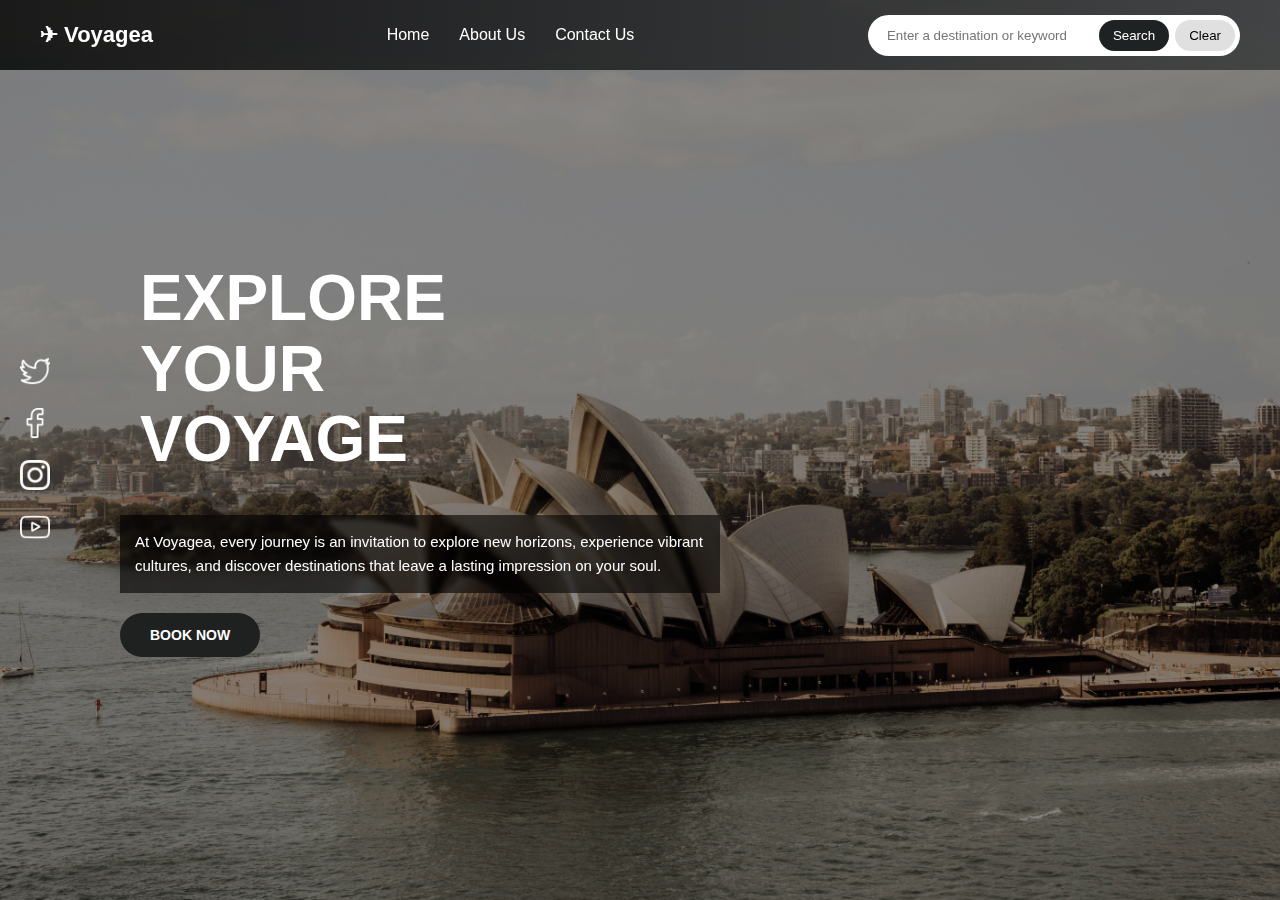
<file: index.html>
<!DOCTYPE html>
<html lang="en">
<head>
    <meta charset="UTF-8">
    <title>Voyagea</title>
    <link rel="stylesheet" href="styles/styles.css">
</head>
<body>

<!-- NAVBAR -->
<nav class="navbar">
    <a href="index.html" class="logo">✈ Voyagea</a>

    <ul class="nav-links">
        <li><a href="#">Home</a></li>
        <li><a href="about.html">About Us</a></li>
        <li><a href="contact.html">Contact Us</a></li>
    </ul>

    <div class="search-bar">
        <input type="text" id="searchInput" placeholder="Enter a destination or keyword">
        <button class="search-btn" onclick="searchDestination()">Search</button>
        <button class="clear-btn" onclick="clearResults()">Clear</button>
    </div>
</nav>

<!-- HERO SECTION -->
<section class="hero">
    <div class="overlay"></div>

    <div class="social-icons">
        <img src="icons/twitter.png" alt="X">
        <img src="icons/facebook.png" alt="Facebook">
        <img src="icons/instagram.png" alt="Instagram">
        <img src="icons/youtube.png" alt="YouTube">
    </div>

    <div class="hero-content">
        <h1>EXPLORE<br>YOUR<br>VOYAGE</h1>

        <p>
            At Voyagea, every journey is an invitation to explore new horizons,
            experience vibrant cultures, and discover destinations that leave
            a lasting impression on your soul.
        </p>

        <button class="book-btn">BOOK NOW</button>
    </div>
</section>

<!-- RECOMMENDATION RESULTS -->
<section class="recommendations" id="recommendations"></section>

<script src="scripts/travel_recommendation.js"></script>
</body>
</html>
</file>
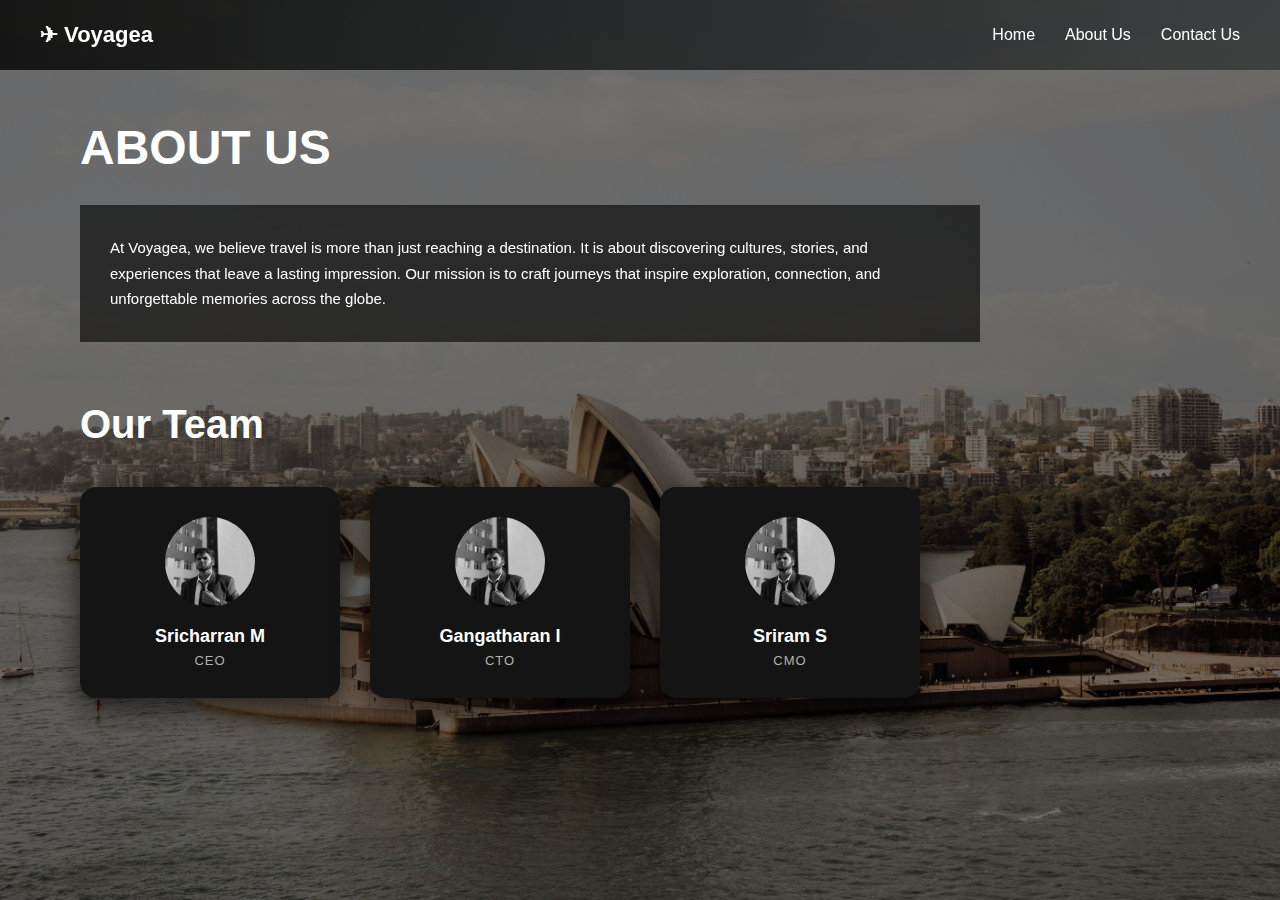
<file: about.html>
<!DOCTYPE html>
<html lang="en">
<head>
    <meta charset="UTF-8">
    <title>About Us | Voyagea</title>
    <link rel="stylesheet" href="styles/about_styles.css">
</head>
<body>

    <!-- NAVBAR -->
    <nav class="navbar">
        <a href="index.html" class="logo">✈ Voyagea</a>

        <ul class="nav-links">
            <li><a href="index.html">Home</a></li>
            <li><a href="about.html">About Us</a></li>
            <li><a href="contact.html">Contact Us</a></li>
        </ul>
    </nav>

    <!-- ABOUT HERO SECTION -->
    <section class="about-hero">
        <div class="overlay"></div>

        <div class="about-wrapper">
            <h1 class="about-title">ABOUT US</h1>

            <div class="about-content">
                <p>
                    At Voyagea, we believe travel is more than just reaching a destination.
                    It is about discovering cultures, stories, and experiences that leave
                    a lasting impression. Our mission is to craft journeys that inspire
                    exploration, connection, and unforgettable memories across the globe.
                </p>
            </div>

            <!-- TEAM SECTION -->
            <h2 class="team-title">Our Team</h2>

            <div class="team-container">
                <div class="team-card">
                    <img src="images/user-ceo.jpg" alt="Sricharran M">
                    <h3>Sricharran M</h3>
                    <p class="role">CEO</p>
                </div>

                <div class="team-card">
                    <img src="images/user-ceo.jpg" alt="Team Member">
                    <h3>Gangatharan I</h3>
                    <p class="role">CTO</p>
                </div>

                <div class="team-card">
                    <img src="images/user-ceo.jpg" alt="Team Member">
                    <h3>Sriram S</h3>
                    <p class="role">CMO</p>
                </div>
            </div>
        </div>
    </section>

</body>
</html>
</file>
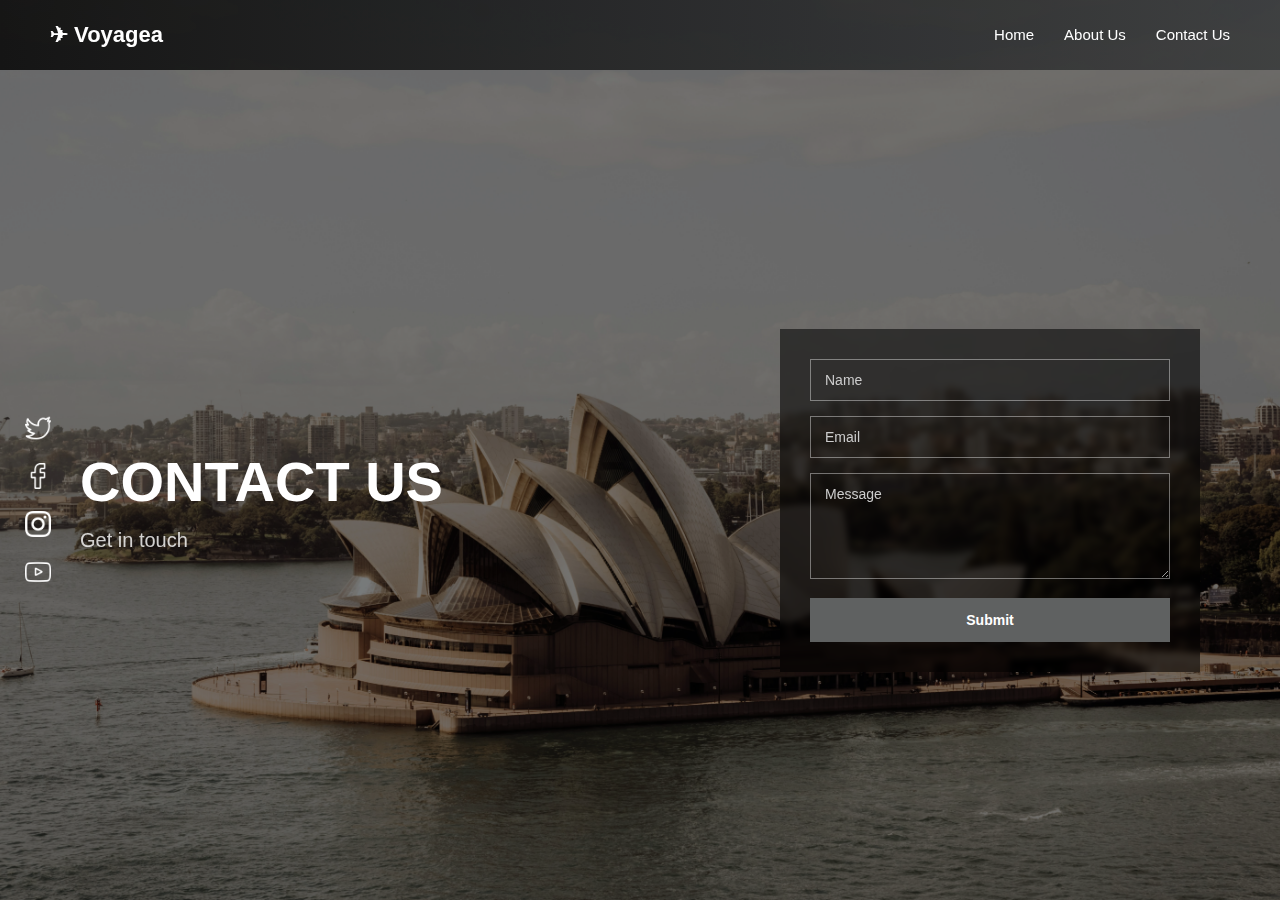
<file: contact.html>
<!DOCTYPE html>
<html lang="en">
<head>
    <meta charset="UTF-8">
    <title>Contact Us | Voyagea</title>
    <link rel="stylesheet" href="styles/contact_styles.css">
</head>
<body>

<!-- NAVBAR -->
<nav class="navbar">
    <a href="index.html" class="logo">✈ Voyagea</a>

    <ul class="nav-links">
        <li><a href="index.html">Home</a></li>
        <li><a href="about.html">About Us</a></li>
        <li><a href="contact.html">Contact Us</a></li>
    </ul>
</nav>

<!-- HERO SECTION -->
<section class="contact-section">
    <div class="overlay"></div>

    <div class="contact-container">

        <!-- LEFT TEXT -->
        <div class="contact-left">
            <h1>CONTACT US</h1>
            <p>Get in touch</p>
        </div>

        <!-- RIGHT FORM -->
        <div class="contact-right">
            <form class="contact-form">
                <input type="text" placeholder="Name" required>
                <input type="email" placeholder="Email" required>
                <textarea rows="5" placeholder="Message" required></textarea>
                <button type="submit">Submit</button>
            </form>
        </div>

        <!-- SOCIAL ICONS -->
        <div class="social-icons">
            <img src="icons/twitter.png" alt="Twitter">
            <img src="icons/facebook.png" alt="Facebook">
            <img src="icons/instagram.png" alt="Instagram">
            <img src="icons/youtube.png" alt="YouTube">
        </div>


    </div>
</section>

</body>
</html>
</file>
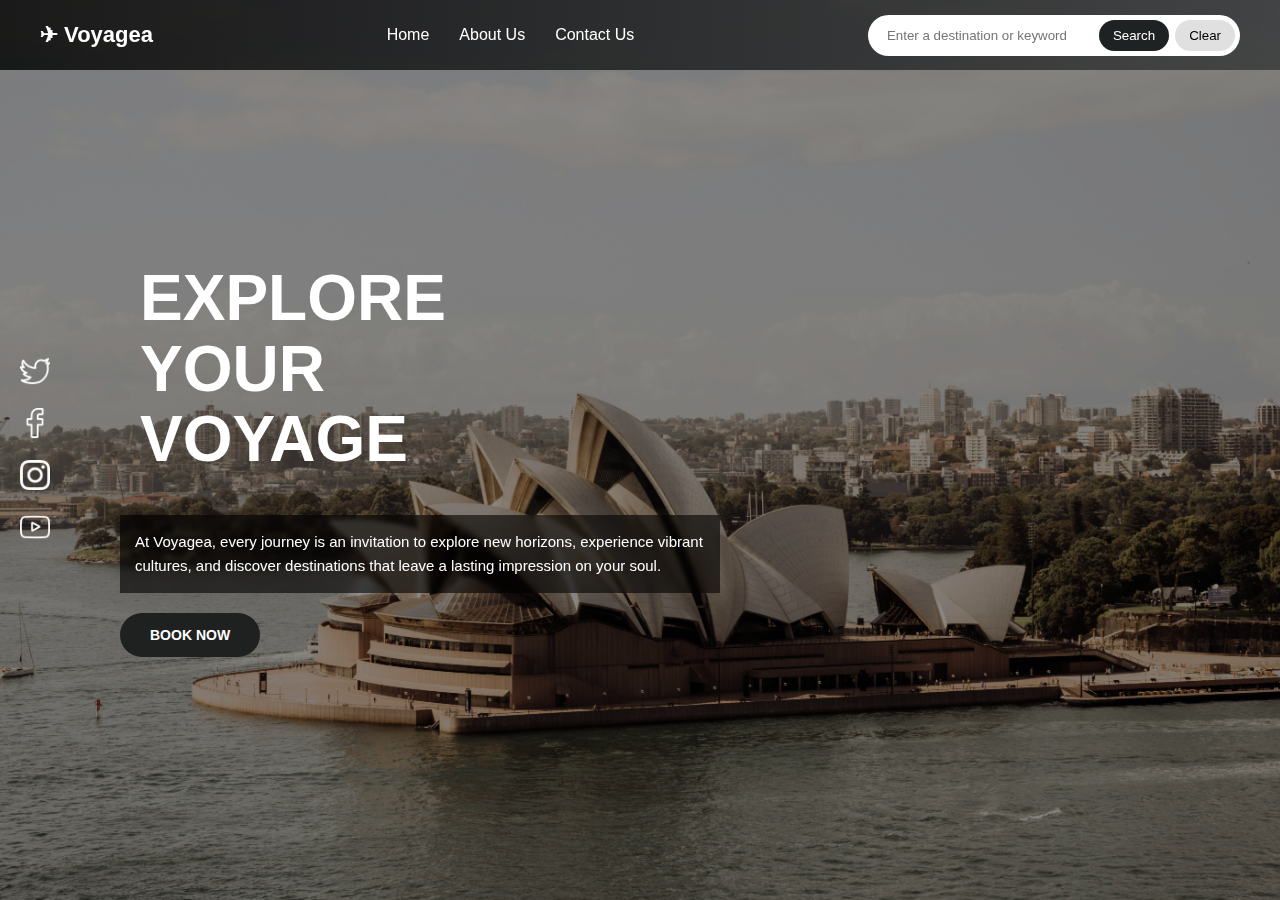
<file: travel_recommendation.html>
<!DOCTYPE html>
<html lang="en">
<head>
    <meta charset="UTF-8">
    <title>Voyagea</title>
    <link rel="stylesheet" href="styles/styles.css">
</head>
<body>

<!-- NAVBAR -->
<nav class="navbar">
    <a href="travel_recommendation.html" class="logo">✈ Voyagea</a>

    <ul class="nav-links">
        <li><a href="#">Home</a></li>
        <li><a href="about.html">About Us</a></li>
        <li><a href="contact.html">Contact Us</a></li>
    </ul>

    <div class="search-bar">
        <input type="text" id="searchInput" placeholder="Enter a destination or keyword">
        <button class="search-btn" onclick="searchDestination()">Search</button>
        <button class="clear-btn" onclick="clearResults()">Clear</button>
    </div>
</nav>

<!-- HERO SECTION -->
<section class="hero">
    <div class="overlay"></div>

    <div class="social-icons">
        <img src="icons/twitter.png" alt="X">
        <img src="icons/facebook.png" alt="Facebook">
        <img src="icons/instagram.png" alt="Instagram">
        <img src="icons/youtube.png" alt="YouTube">
    </div>

    <div class="hero-content">
        <h1>EXPLORE<br>YOUR<br>VOYAGE</h1>

        <p>
            At Voyagea, every journey is an invitation to explore new horizons,
            experience vibrant cultures, and discover destinations that leave
            a lasting impression on your soul.
        </p>

        <button class="book-btn">BOOK NOW</button>
    </div>
</section>

<!-- RECOMMENDATION RESULTS -->
<section class="recommendations" id="recommendations"></section>

<script src="scripts/travel_recommendation.js"></script>
</body>
</html>
</file>
<file: styles/styles.css>
* {
    margin: 0;
    padding: 0;
    box-sizing: border-box;
    font-family: Arial, Helvetica, sans-serif;
}

/* NAVBAR */
.navbar {
    position: fixed;
    top: 0;
    width: 100%;
    height: 70px;
    padding: 0 40px;
    display: flex;
    align-items: center;
    justify-content: space-between;
    background: linear-gradient(to right, #000000cc, #353738cc);
    z-index: 100;
}

.logo {
    color: white;
    font-size: 22px;
    font-weight: bold;
    cursor: pointer;
    text-decoration: none;
}

.nav-links {
    display: flex;
    list-style: none;
    gap: 30px;
}

.nav-links a {
    color: white;
    text-decoration: none;
    font-size: 16px;
}

.search-bar {
    display: flex;
    background: white;
    padding: 5px;
    border-radius: 30px;
    gap: 6px;
}

.search-bar input {
    border: none;
    outline: none;
    padding: 8px 14px;
    border-radius: 20px;
    width: 220px;
}

.search-btn {
    background: #1f2222;
    color: white;
    border: none;
    padding: 8px 14px;
    border-radius: 20px;
    cursor: pointer;
}

.clear-btn {
    background: #e0e0e0;
    border: none;
    padding: 8px 14px;
    border-radius: 20px;
    cursor: pointer;
}

/* HERO SECTION */
.hero {
    height: 100vh;
    background: url(../background/mae-black-uZE-diplqK4-unsplash.jpg)
        center/cover no-repeat;
    position: relative;
    display: flex;
    align-items: center;
}

/* Dark overlay */
.overlay {
    position: absolute;
    inset: 0;
    background: rgba(0, 0, 0, 0.35);
}

/* Social icons */
.social-icons {
    position: absolute;
    left: 20px;
    top: 50%;
    transform: translateY(-50%);
    display: flex;
    flex-direction: column;
    gap: 20px;
    color: white;
    font-size: 20px;
    z-index: 2;
}

/* Hero content */
.hero-content {
    position: relative;
    z-index: 2;
    color: white;
    margin-left: 120px;
    max-width: 600px;
}

.hero-content h1 {
    font-size: 64px;
    font-weight: 900;
    line-height: 1.1;
    padding: 20px;
    margin-bottom: 20px;
}

.hero-content p {
    font-size: 15px;
    line-height: 1.6;
    background: rgba(0, 0, 0, 0.6);
    backdrop-filter: blur(2px);
    padding: 15px;
    margin-bottom: 20px;
}



.book-btn {
    background: #1f2020;
    color: white;
    border: none;
    padding: 14px 30px;
    font-size: 14px;
    font-weight: bold;
    border-radius: 30px;
    cursor: pointer;
}

.social-icons img {
    width: 30px;
    height: 30px;
    cursor: pointer;
    filter: brightness(0) invert(1);
    transition: transform 0.2s ease;
    margin-bottom: 2px;
}

.social-icons img:hover {
    transform: scale(1.2);
}


.recommendations {
    position: absolute;
    top: 100px;              /* below navbar */
    right: 30px;

    width: 420px;
    max-height: 75vh;

    display: flex;
    flex-direction: column;
    gap: 20px;

    overflow-y: auto;
    z-index: 5;
}

/* Individual recommendation card */
.recommendation-card {
    background: white;
    border-radius: 16px;
    box-shadow: 0 12px 30px rgba(0, 0, 0, 0.25);
}

/* Image */
.recommendation-card img {
    width: 100%;
    height: 250px;
    object-fit: cover;
}

/* Text area */
.recommendation-content {
    padding: 16px;
    background: white;
    position: relative;
    z-index: 2;
}


.recommendation-content h3 {
    font-size: 20px;
    margin-bottom: 6px;
}

.recommendation-content p {
    margin-top: 5px;
    font-size: 14px;
    color: #555;
    line-height: 1.4;
    margin-bottom: 14px;
}

/* Visit button */
.recommendation-content button {
    background: #292b2a;
    color: white;
    border: none;
    padding: 8px 18px;
    border-radius: 20px;
    cursor: pointer;
    font-size: 13px;
}

.recommendation-content button:hover {
    background: #115e59;
}

/* Scrollbar (optional polish) */
.recommendations::-webkit-scrollbar {
    width: 6px;
}

.recommendations::-webkit-scrollbar-thumb {
    background: #aaa;
    border-radius: 10px;
}
</file>
<file: styles/about_styles.css>
* {
    margin: 0;
    padding: 0;
    box-sizing: border-box;
    font-family: Arial, Helvetica, sans-serif;
}

/* =========================
   NAVBAR
========================= */
.navbar {
    position: fixed;
    top: 0;
    width: 100%;
    height: 70px;
    padding: 0 40px;
    display: flex;
    align-items: center;
    justify-content: space-between;
    background: linear-gradient(to right, #000000cc, #353738cc);
    z-index: 100;
}

.logo {
    color: white;
    font-size: 22px;
    text-decoration: none;   /* removes underline */
    font-weight: bold;
}

.logo:visited,
.logo:hover,
.logo:active {
    text-decoration: none;   /* prevents underline in all states */
    color: white;
}


.nav-links {
    display: flex;
    list-style: none;
    gap: 30px;
}

.nav-links a {
    color: white;
    text-decoration: none;
    font-size: 16px;
}

/* =========================
   ABOUT HERO SECTION
========================= */
.about-hero {
    min-height: 100vh;
    background: url(../background/mae-black-uZE-diplqK4-unsplash.jpg)
        center/cover no-repeat;
    position: relative;
    padding-top: 120px;
}

/* Dark overlay */
.overlay {
    position: absolute;
    inset: 0;
    background: rgba(0, 0, 0, 0.45);
}

/* Content wrapper */
.about-wrapper {
    position: relative;
    z-index: 2;
    padding: 0 80px 80px;
    color: white;
}

/* Titles */
.about-title {
    font-size: 48px;
    font-weight: 900;
    margin-bottom: 30px;
}

.team-title {
    font-size: 40px;
    font-weight: 800;
    margin: 60px 0 40px;
}

/* About content box */
.about-content {
    max-width: 900px;
    background: rgba(0, 0, 0, 0.6);
    backdrop-filter: blur(2px);
    padding: 30px;
}

.about-content p {
    font-size: 15px;
    line-height: 1.7;
}

/* =========================
   TEAM SECTION
========================= */
.team-container {
    display: flex;
    gap: 30px;
    flex-wrap: wrap;
}

.team-card {
    width: 260px;
    background: #141414;
    padding: 30px;
    text-align: center;
    border-radius: 16px;
    box-shadow: 0 10px 30px rgba(0,0,0,0.7);
    transition: transform 0.3s ease;
}

.team-card:hover {
    transform: translateY(-8px);
}

.team-card img {
    width: 90px;
    height: 90px;
    border-radius: 50%;
    object-fit: cover;
    margin-bottom: 15px;
    filter: grayscale(100%);
    transition: filter 0.3s ease;
}

.team-card:hover img {
    filter: grayscale(0%);
}

.team-card h3 {
    font-size: 18px;
    margin-bottom: 6px;
}

.team-card .role {
    font-size: 13px;
    color: #b0b0b0;
    text-transform: uppercase;
    letter-spacing: 1px;
}

/* =========================
   RESPONSIVE
========================= */
@media (max-width: 768px) {
    .about-wrapper {
        padding: 0 30px 60px;
    }

    .team-container {
        justify-content: center;
    }
}
</file>
<file: styles/contact_styles.css>
* {
    margin: 0;
    padding: 0;
    box-sizing: border-box;
    font-family: Arial, Helvetica, sans-serif;
}

/* ================= NAVBAR ================= */
.navbar {
    position: fixed;
    top: 0;
    width: 100%;
    height: 70px;
    padding: 0 50px;
    display: flex;
    align-items: center;
    justify-content: space-between;
    background: linear-gradient(to right, #000000cc, #353738cc);
    z-index: 100;
}

.logo {
    color: white;
    font-size: 22px;
    text-decoration: none;
    font-weight: bold;
}


.logo:hover,
.logo:visited,
.logo:active {
    color: white;
    text-decoration: none;
}

.nav-links {
    list-style: none;
    display: flex;
    gap: 30px;
}

.nav-links a {
    color: white;
    text-decoration: none;
    font-size: 15px;
}

/* ================= HERO ================= */
.contact-section {
    min-height: 100vh;
    background: url(../background/mae-black-uZE-diplqK4-unsplash.jpg) center/cover no-repeat;
    position: relative;
    padding-top: 100px;
}

.overlay {
    position: absolute;
    inset: 0;
    background: rgba(0, 0, 0, 0.45);
}

/* ================= LAYOUT ================= */
.contact-container {
    position: relative;
    z-index: 2;
    display: flex;
    justify-content: space-between;
    align-items: center;
    padding: 0 80px;
    height: calc(100vh - 100px);
    color: white;
}

/* LEFT TEXT */
.contact-left h1 {
    font-size: 56px;
    font-weight: 900;
}

.contact-left p {
    margin-top: 15px;
    font-size: 20px;
    opacity: 0.8;
}

/* RIGHT FORM */
.contact-right {
    width: 420px;
}

.contact-form {
    background: rgba(0, 0, 0, 0.55);
    backdrop-filter: blur(3px);
    padding: 30px;
}

.contact-form input,
.contact-form textarea {
    width: 100%;
    background: transparent;
    border: 1px solid rgba(255, 255, 255, 0.4);
    padding: 12px 14px;
    margin-bottom: 15px;
    color: white;
    font-size: 14px;
}

.contact-form input::placeholder,
.contact-form textarea::placeholder {
    color: #ccc;
}

.contact-form input:focus,
.contact-form textarea:focus {
    outline: none;
    border-color: #5f6161;
}

/* BUTTON */
.contact-form button {
    width: 100%;
    background: #5f6161;
    color: white;
    border: none;
    padding: 14px;
    font-size: 14px;
    font-weight: bold;
    cursor: pointer;
}

/* ================= RESPONSIVE ================= */
@media (max-width: 900px) {
    .contact-container {
        flex-direction: column;
        gap: 40px;
        padding: 0 30px;
        text-align: center;
    }

    .contact-right {
        width: 100%;
    }
}

/* ================= SOCIAL ICONS ================= */
.social-icons {
    position: absolute;
    left: 25px;
    top: 50%;
    transform: translateY(-50%);
    display: flex;
    flex-direction: column;
    gap: 22px;
    z-index: 3;
}

.social-icons img {
    width: 26px;
    height: 26px;
    cursor: pointer;
    filter: brightness(0) invert(1);
    transition: transform 0.25s ease;
}

.social-icons img:hover {
    transform: scale(1.2);
}
</file>
